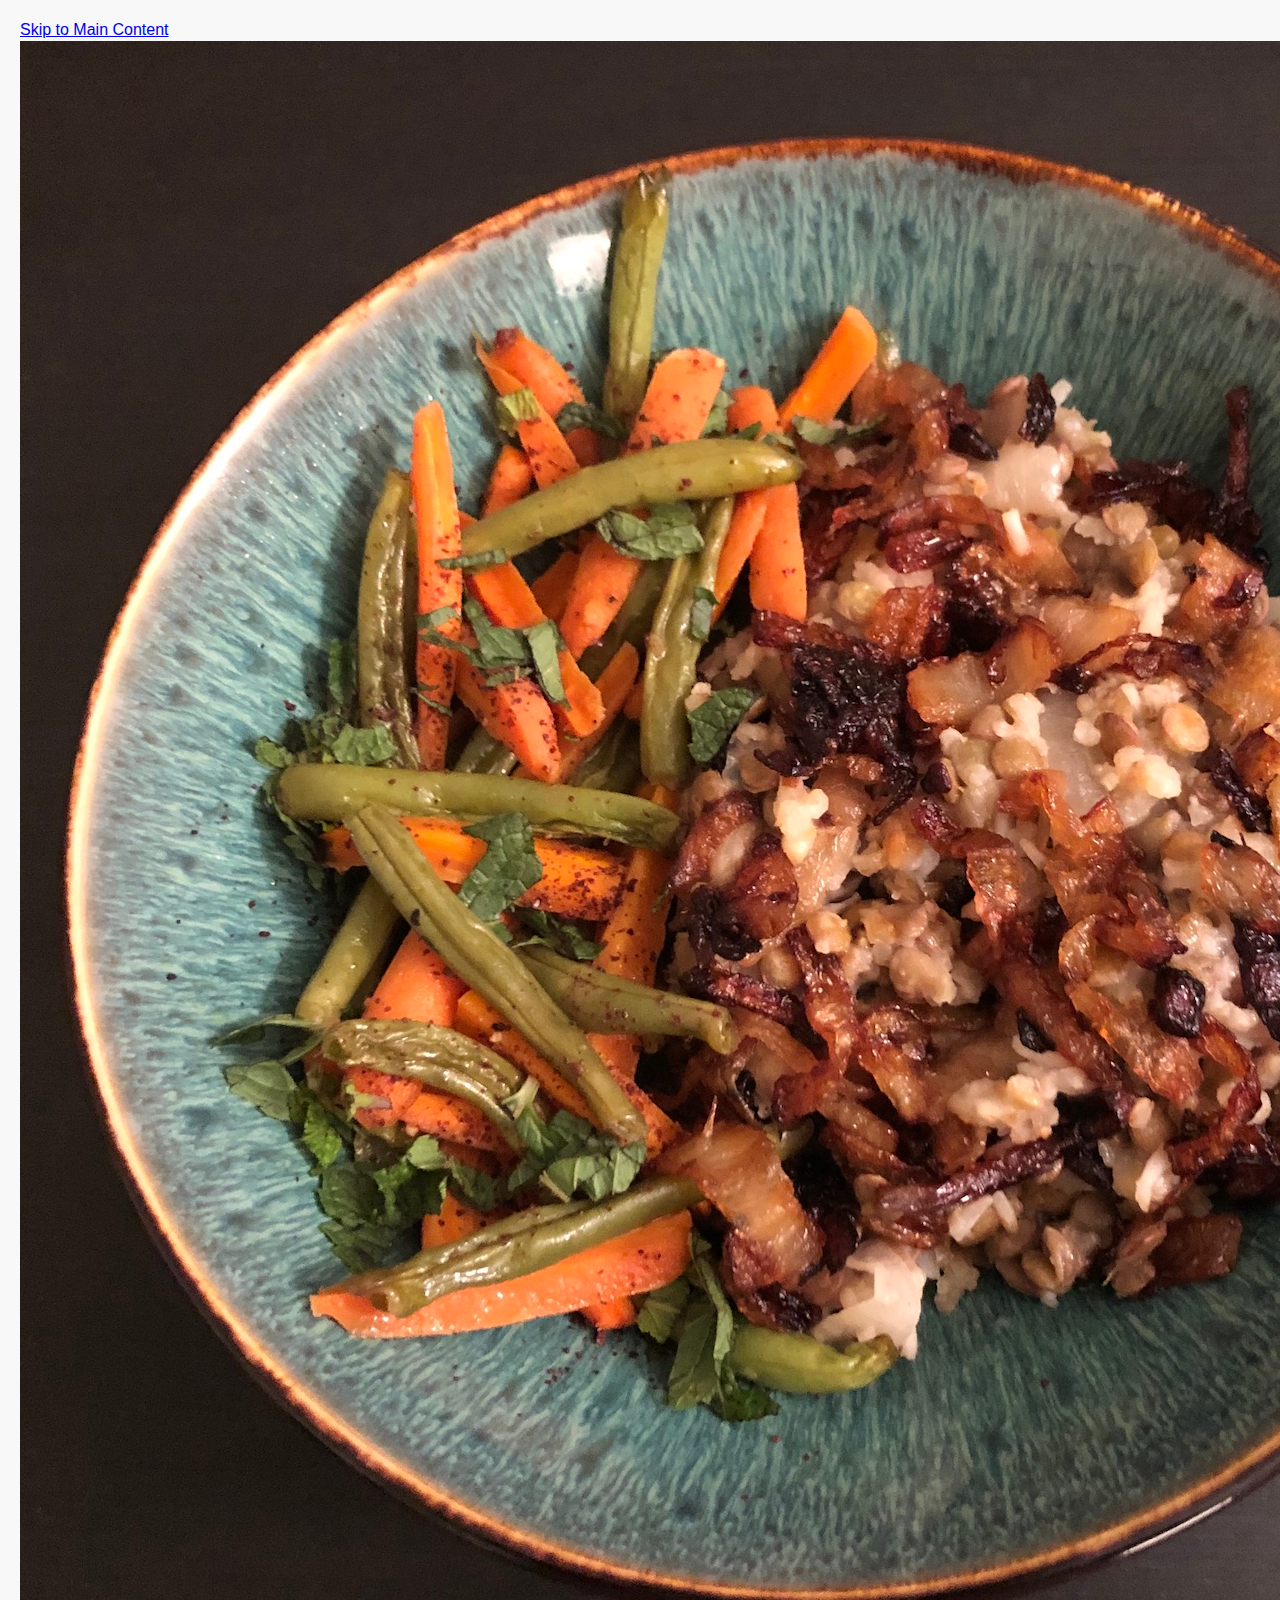
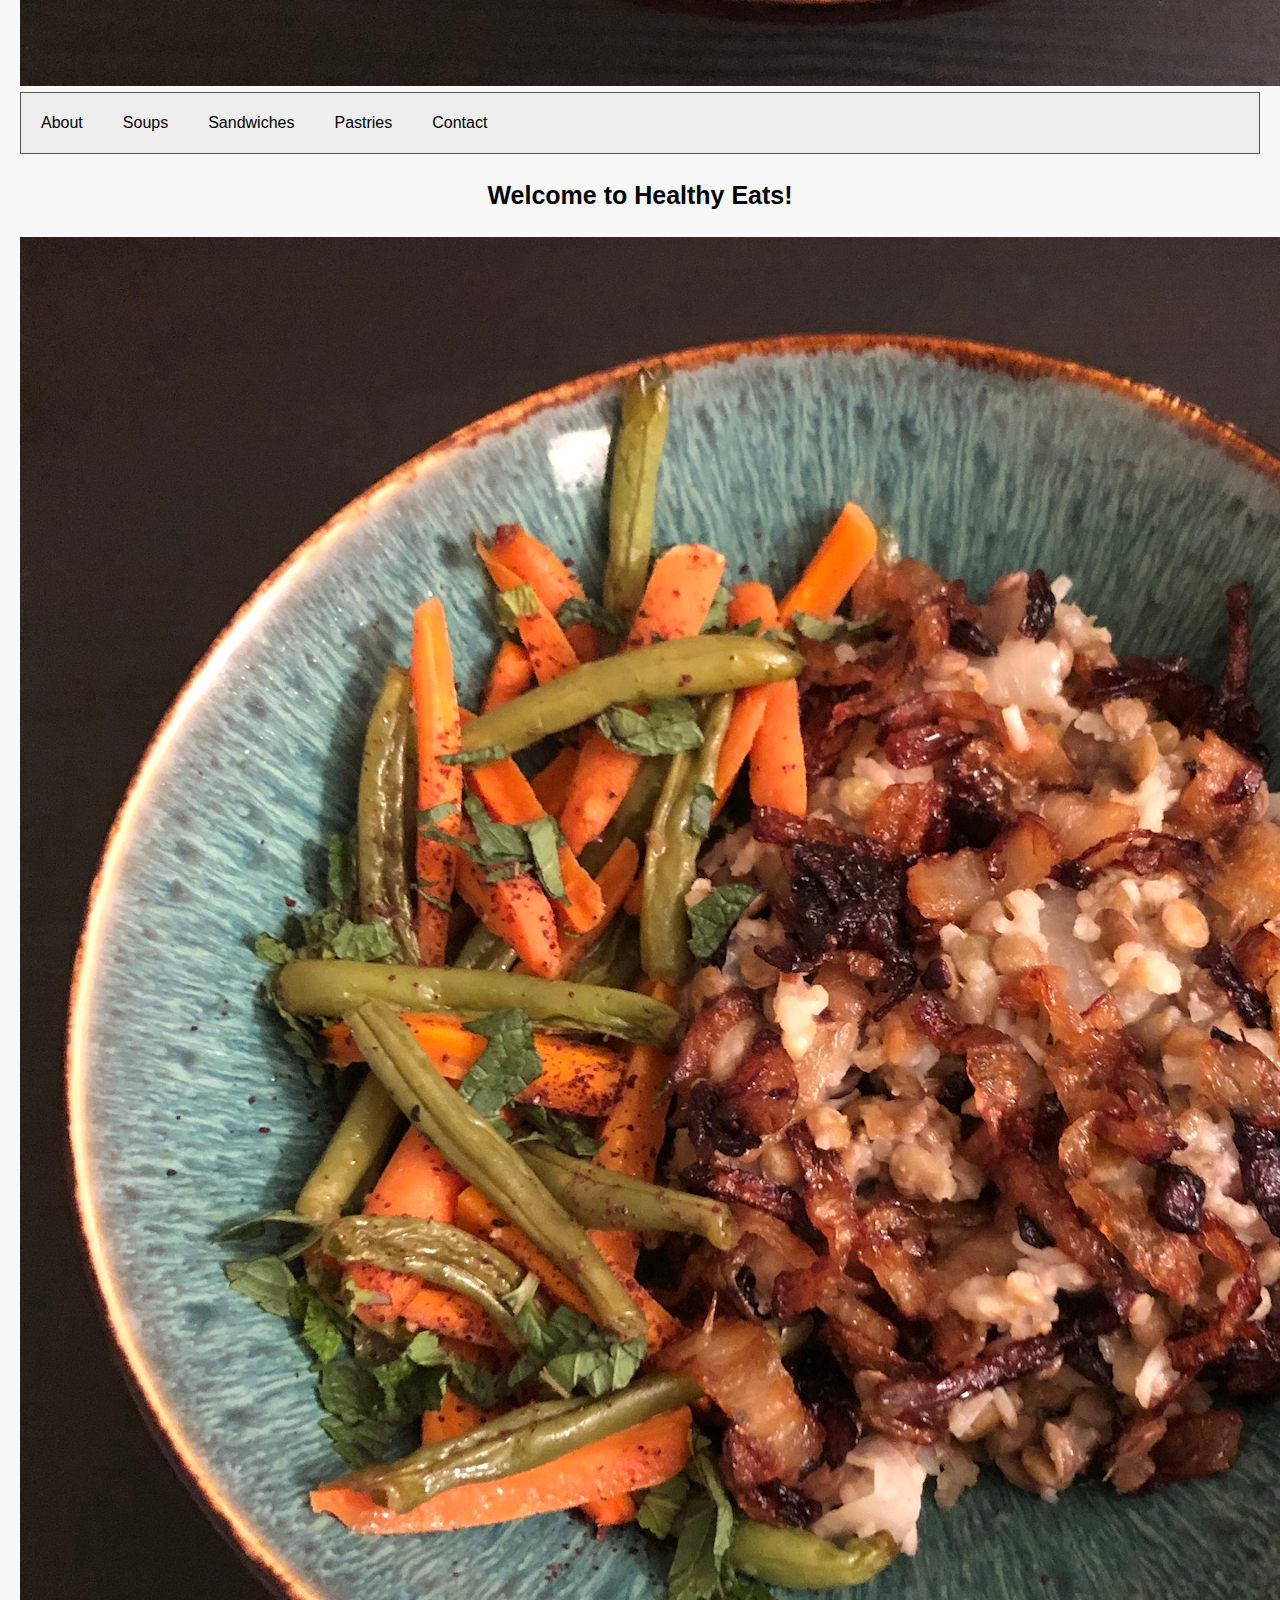
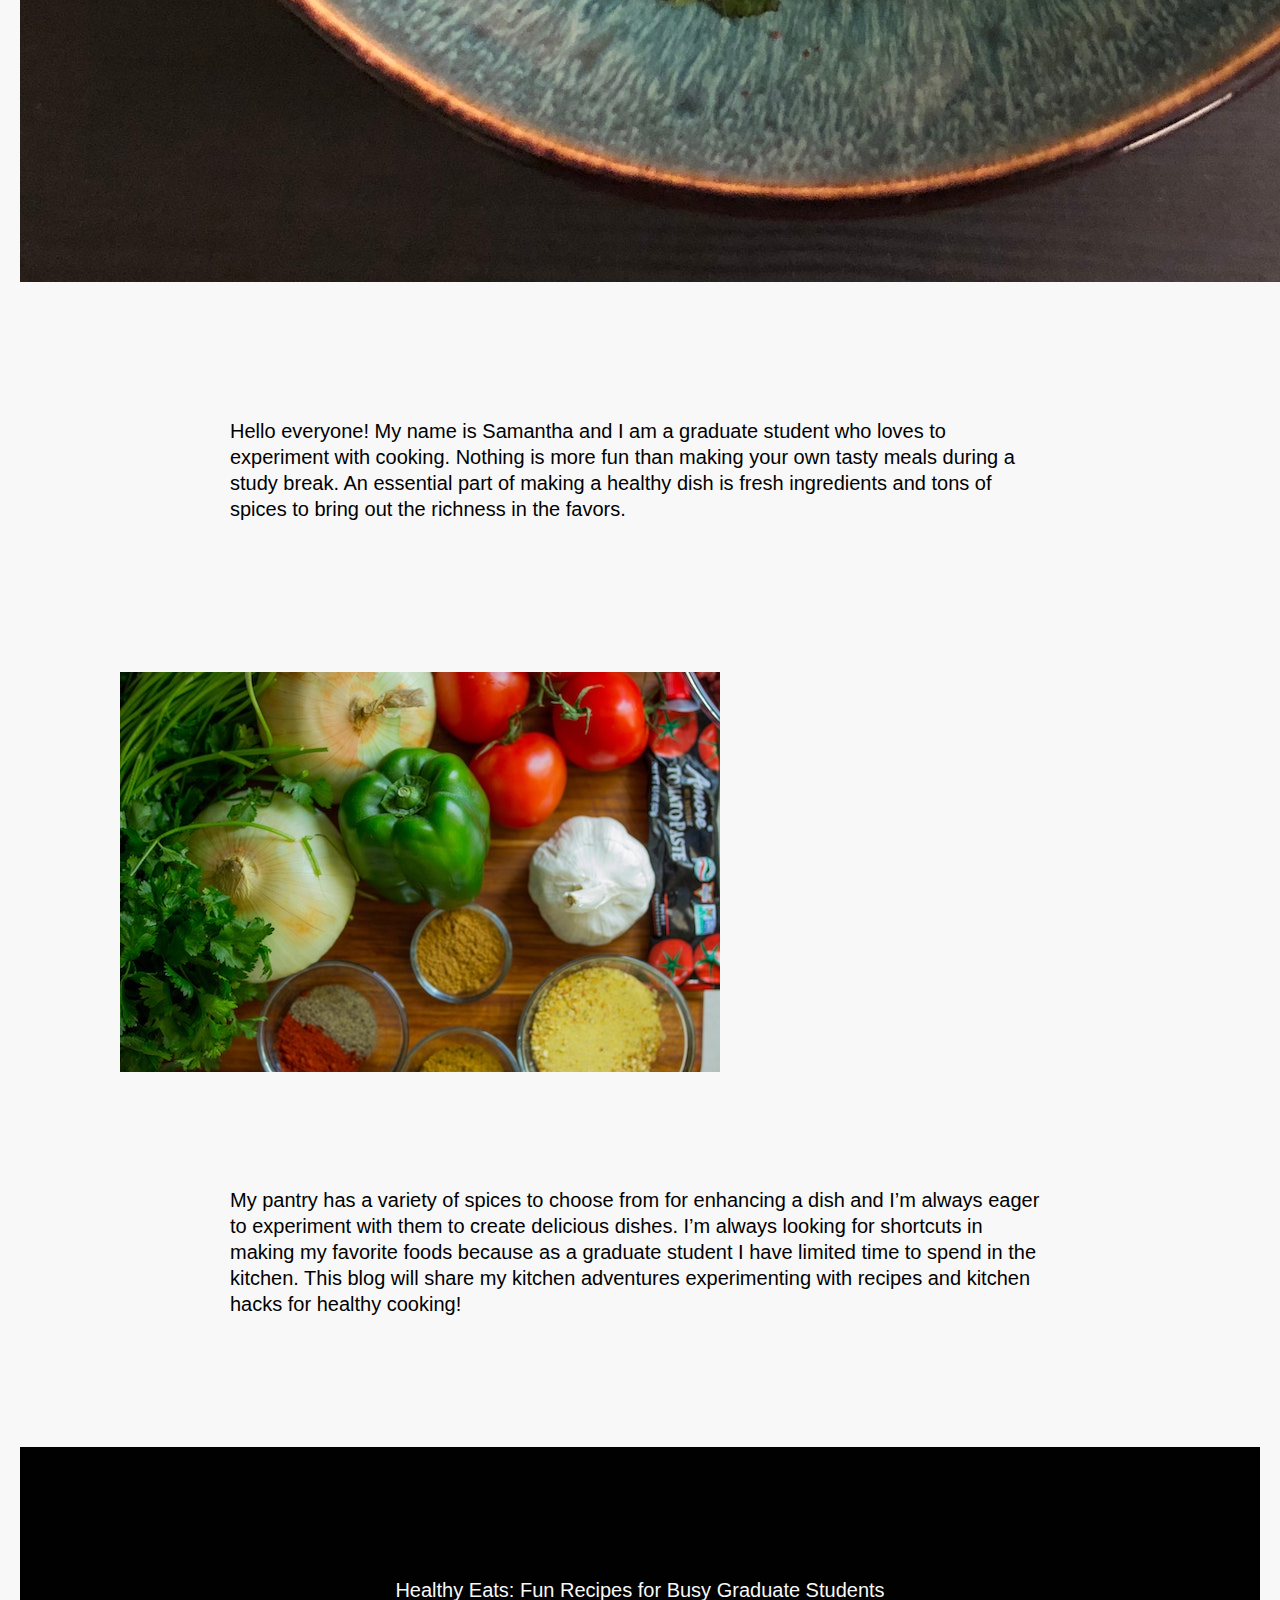
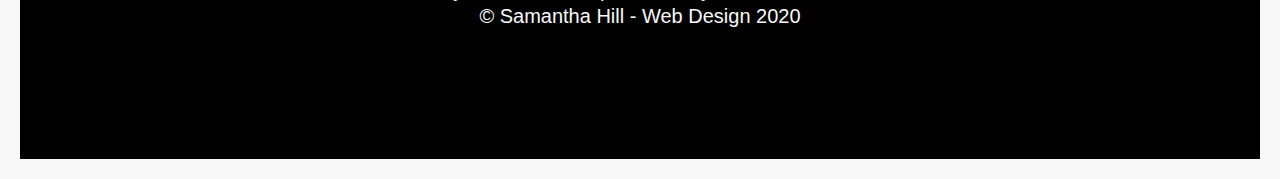
<file: portindex.html>
<!DOCTYPE html>
<html lang="en">
 <head>
    <meta charset="utf-8">
    <meta name="viewport" content="width=device-width, initial-scale=1.0">
    <link rel="onion icon" type="image/png" href="images/onion_icon.png"/>
    
    <link rel="stylesheet" type="text/css" href="css/html5reset.css">
    <link rel="stylesheet" type="text/css" href="css/style.css">
    <link href="https://fonts.googleapis.com/css?family=Raleway:200&display=swap" rel="stylesheet">
    <title>Healthy Eats: fun recipes for busy graduate students</title>
  </head>
  <body>
    <a class="skip" href="#skip">Skip to Main Content</a>
    <header>
        <img src="images/Mujadarra.jpg" alt="Mujadarra" id="Mujadarra">
          <nav>
            <ul class="nav_links">
              <li class="nav_item"><a href="#skip">About</a></li>
              <li class="nav_item"><a href="#soups">Soups</a></li>
              <li class="nav_item"><a href="#sandwiches">Sandwiches</a></li>
              <li class="nav_item"><a href="#pastries">Pastries</a></li>
              <li class="nav_item"><a href="#contact">Contact</a></li>
            </ul>
        </nav>
        <main class="about" id="skip">
    <header>
       
    </head>
    <body>
      <header>
        <h1>Welcome to Healthy Eats!</h1>
        <img src="images/Mujadarra.jpg" alt="Mujadarra"/>
      </header>
      <main>
        <div id="intro">
        
        <p>Hello everyone!  My name is Samantha and I am a graduate student who loves to experiment with cooking.   
            Nothing is more fun than making your own tasty meals during a study break.   
            An essential part of making a healthy dish is fresh ingredients and tons of spices to bring out the richness in the favors. </p>
        </div>
  
        <div id="veggies">
            <img src="images/raw_veg.jpg" alt="vegetables and spices"/>
          
          <p>My pantry has a variety of spices to choose from for enhancing a dish and I’m always eager to experiment with them to create delicious dishes.
            I’m always looking for shortcuts in making my favorite foods because as a graduate student I have limited time to spend in the kitchen.  
            This blog will share my kitchen adventures experimenting with recipes and kitchen hacks for healthy cooking!
            </p>
        </div>
  
      </main>
      <footer>
        <p>Healthy Eats: Fun Recipes for Busy Graduate Students<br/>
          &copy; Samantha Hill - Web Design 2020</p>
      </footer>
    </body>
  </html>
</file>
<file: css/style.css>
html{
  scroll-behavior: smooth;
}
body{
  background-color: #f8f8f8;
  font-family: 'Montserrat', sans-serif;
  padding: 20px;
  color:#010101;
  line-height: 1.3;
}

.header{
  overflow: hidden;
  background-color: #f8f8f8;
  position: fixed;
  top: 0;
  width: 100%;
}


h1{
  font-size: 25px;
  text-align: center;
  color: #010101;
  padding: 25px 40px;
}


h2{
  font-size: 25;
  text-align: left;
  color:#010101;
  padding: 30px;
}


/* styling for paragraphs*/
p {
  font-size: 20px;
  padding: 50px;
  /*box-sizing: border-box;*/
  margin: 40px;
  text-align: left;
}

.img-soup{
  text-align: center; 
}

.img-soup img{
  max-height: 600;
  margin: auto;
  width: 50%;

}

/* styling for image container*/
.img-container{
  /* width: 600px;
  height:auto;
  display: flex;
  flex-direction: column;
  justify-content: center; */
  text-align: center;
  padding: 10px;
  
}

.img-container img{
  max-height: 500px;
  margin: auto;
  width: 60%;
}

.img-container-main{
  /*width: 750px;
  height:auto;
  display: flex;
  flex-direction: column;
  justify-content: center;*/
  text-align: center;
  
}

.full{
  width: 90%;
}


div{
  width: auto;
  /*height: auto;*/
  padding: 10px 100px;
  /*box-sizing: border-box; recommendation to remover from csssLint*/
  overflow: hidden;
}

footer{
  background-color:#010101;
  color: #f8f8f8;
  text-align: center;
  padding: 20px;
  font-size: large;
}

/*active page styling*/
/*#nav_bar */
ul li a.active-page{
  background:  rgb(209, 191, 209);
  text-decoration: underline;
}

/*#nav_bar{
  font-family: 'Montserrat', sans-serif;
}*/

ul {
  list-style-type: none;
  margin: 0;
  padding: 0;
  overflow: hidden;
  border: 1px solid #575555;
  background-color: #eeeeee;
}

li {
  float: left;
}

li a {
  display: flex;/*changed to flex on github originally block*/
  color: #010101;
  text-align: left;
  padding: 20px 20px;
  text-decoration: none;

}

.active {
  background-color: #575555;
}

li a:hover {
  background-color: rgb(209, 191, 209);
}

/*.soup-grid-container{
  display: grid;
  grid-template-columns: 1fr;
}*/
.soup-grid-container img{
width:70%;
}

.footer p{
  text-align: center;
  font-size: 20px;
  padding: 20px 10px;
  margin-top: 30px;
  background-color: #010101;
  color:#f8f8f8
  
}


.grid-container{
  min-height: 300px;
  display: flex;
  flex-wrap: wrap;
  justify-content: center;
  /*align-content: stretch;*/
}

/*contact form*/

form {
  border: 3px solid #f1f1f1;
}

legend{ 
  font-size: 125%;
  font-style:italic;
  text-transform: uppercase;
  text-align: center;
}

label{
  display: inline-block;
  margin-right:10px;
  width:15%;
}
input {
  width: 100%;
  padding: 12px 20px;
  margin: 8px 0;
  display: inline-block;
  border: 1px solid #ccc;
  /*box-sizing: border-box;*/
}
span{
  margin-left:20%;
  font-family: italic;
  font-weight: bold;
}

textarea{
  width: 100%;
  height: 35vh;
  padding: 12px 20px;
  margin: 8px 0;
  display: inline-block;
  border: 1px solid #ccc;
 /*box-sizing: border-box;*/
}

span{
  margin-left: 20%;
  font-family: italic;
  font-weight: bold;
}

textarea{
  width: 100%;
  height: 35vh;
  padding:12px 20px;
  margin: 8px 0;
  display: inline-block;
  border: 1px solid #ccc;
  box-sizing: border-box;
}

input[type=checkbox]{
    display:inline;
    width:inherit;
}

input[type=submit] {
  background-color: rgb(209, 191, 209);
  color: white;
  padding: 14px 20px;
  margin: 8px 0;
  border: none;
  cursor: pointer;
  width: 100%;
}

input[type=submit]:hover {
  opacity: 0.8;
}





@media screen and (min-width: 320px){

  /*h1{
    font-size: 25px;
    text-align: center;
    color: #010101;
    padding: 20px;
  }*/

  li a {
    display: flex;/*changed to flex on github originally block*/
    color: #010101;
    /*text-align: left;*/
    flex-direction: column;
    justify-items: center;
    padding: 20px 20px;
    text-decoration: none;
  }
  

  div{
    width: auto;
    /*height: auto;*/
    padding: 30px 5px;
    /*box-sizing: border-box;*/
    overflow: hidden;
  }

  p {
    font-size: 18px;
    padding: 20px;
    /*box-sizing: border-box;*/
    margin: 15px;
    text-align: left;
  }

  footer p{
    text-align: center;
    font-size: 15px;
  }

  .img-container img{
    max-height: 600px;
    margin: auto;
    width: 70%;
  }


  .img-container-main img{
    max-width: 50%;
    max-height: 700px;
    margin-left: 20px;
    margin-right: 20px;
  }
 /* .soup-grid-container{
    grid-template-columns: 1fr 1fr 1fr;
  }*/
  .soup-grid-container{
      display: grid;
      grid-template-columns: 1fr 1fr 1fr;
      grid-template-rows: auto auto auto ;
      margin: 15px;
      overflow: hidden;
    
    }
  }
  .soup-grid-container img{
    max-width: 250px;
    max-height: auto;
    border:rgb(202, 177, 202) 5px solid;
  }

  /*beginning of flex*/
.grid-container{
  max-height: 500px;
  display: flex;
  flex-wrap: wrap;
  justify-content: center;
  /*align-content: stretch;*/
  overflow: auto;
}
  
/*beginning of flex*/
.grid-container img{
  max-width: 20%;
  max-height: auto;
  border:  #575555 solid 8px;
}

.grid-container > img{
  margin: 15px;
  width: 25%;
}

@media screen and (min-width: 600px){

  /*h1{
    font-size: 30px;
    text-align: center;
    color: #010101;
    padding: 30px;
  }*/

  div{
    width: auto;
    /*height: auto;*/
    padding: 5px 50px;
    /*box-sizing: border-box;*/
    overflow: hidden;
  }


  p {
    font-size: 19px;
    padding: 50px;
    /*box-sizing: border-box;*/
    margin: 15px;
    text-align: left;
  }

  

  footer p{
    text-align: center;
    font-size: 15px;
  }


  .img-container-main img{
    max-height: 450px;
    margin-left: 20px;
    margin-right: 20px;
  }
  
  .img-container img{
    max-height: 450px;
    margin: auto;
    width: 60%;
  }

  .soup-grid-container{
      display: grid;
      grid-template-columns: 1fr 1fr 1fr;
      grid-template-rows: 100px 50px auto;

    }
  }
  .soup-grid-container img{
    max-width: 250px;
    max-height: inherit;
    border:rgb(202, 177, 202) 5px solid;
  }

  .grid-container{
    display: flex;
    min-height: 400px;
    flex-wrap: wrap;
    justify-content: flex-start;
    align-self: center;
  
  }
  .grid-container img{
    max-width: 30%;
    max-height: auto;
    border:  #575555 solid 8px;
  }
  

@media screen and (min-width: 1070px){

  /*h1{
    font-size: 40px;
    text-align: center;
    color: #010101;
    padding: 40px;
  }*/

  div{
    width: auto;
    /*height: auto;*/
    padding: 20px 100px;
    /*box-sizing: border-box;*/
    overflow: hidden;
  }

  p {
    font-size: 20px;
    padding: 30px;
    /*box-sizing: border-box;*/
    margin: 80px;
    text-align: left;
  }

  footer p{
    text-align: center;
    font-size: 20px;
  }

  .img-container-main img{
    max-height: 700px;
    margin-left: 20px;
    margin-right: 20px;
    width: 100%; 
  }

  .img-container img{
    max-height: 670px;
    margin: auto;
    width: 50%;
  }
  
}
</file>
